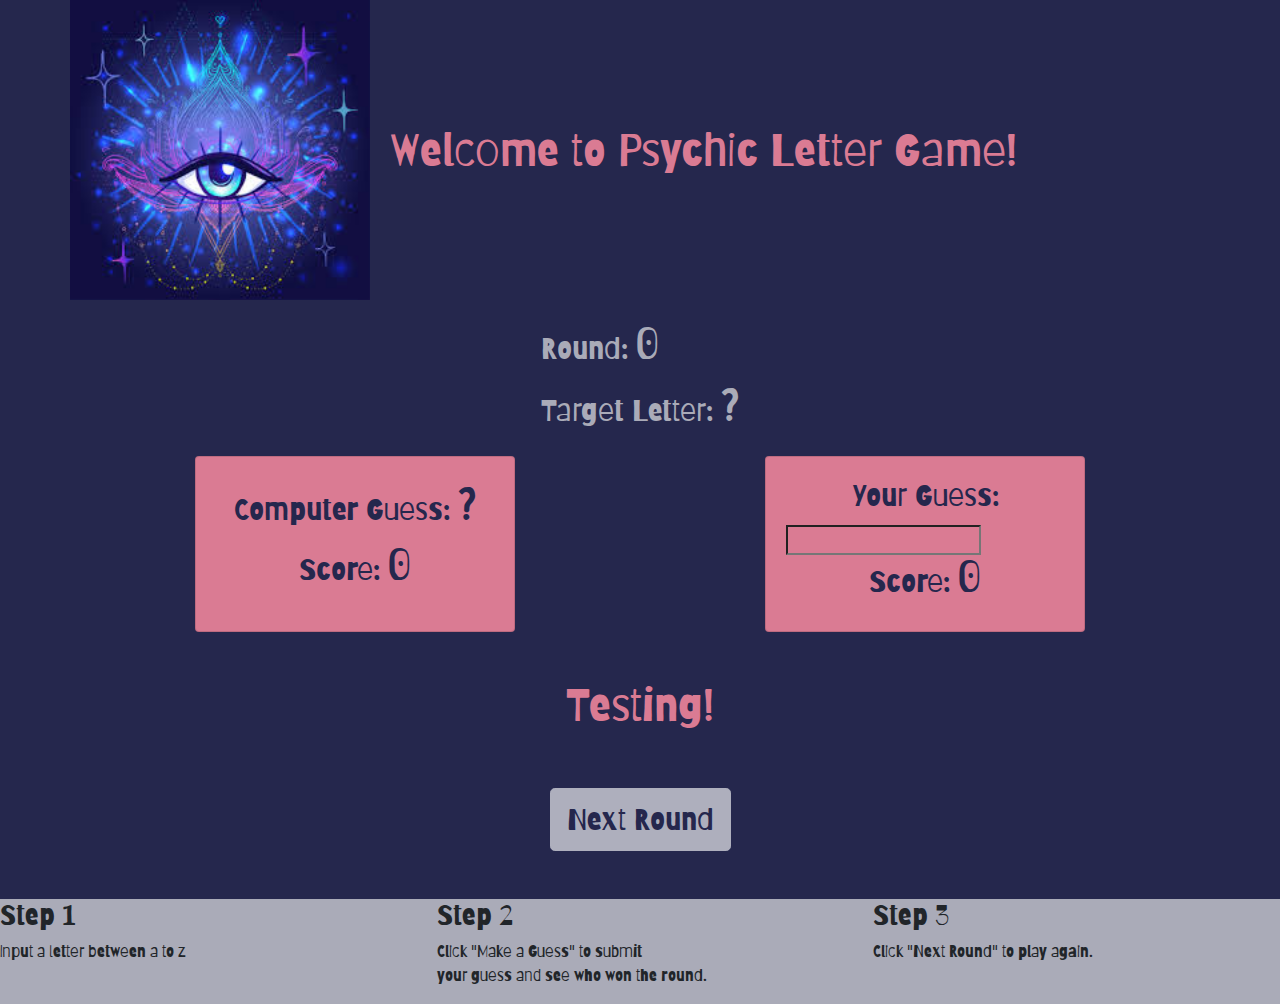
<file: index.html>
<!DOCTYPE html>
<html lang="en-us">

<head>
    <meta charset="UTF-8">
    <title>Psychic Letter Game</title>
    <link rel="stylesheet" href="https://stackpath.bootstrapcdn.com/bootstrap/4.3.1/css/bootstrap.min.css"
        integrity="sha384-ggOyR0iXCbMQv3Xipma34MD+dH/1fQ784/j6cY/iJTQUOhcWr7x9JvoRxT2MZw1T" crossorigin="anonymous">
    <link href="https://fonts.googleapis.com/css?family=Barriecito&display=swap" rel="stylesheet">
    <link href="./assets/css/style.css" type="text/css" rel="stylesheet">

</head>

<body>
    <div class="container text-light wrapper">

        <!-- header Welcome -->
        <div class="row">
            <img src="./assets/images/psychiceye.jpeg" alt="Psychic Eye." width="300">
            <h1>Welcome to Psychic Letter Game!</h1>
        </div>

        <!-- Score Tracker -->
        <div class="row d-flex justify-content-around m-3">
            <div class="rounds">
                <h2 class="round-label">Round:  <span id="round-number" class="roundTarget">0</span></h2>
                <h2 class="guess-label">Target Letter: <span id="target-letter" class="roundTarget">?</span></h2>
            </div>
        </div>


        <!-- Guessing Display -->
        <div class="row d-flex justify-content-around">


            <!-- Computer Display -->
            <div class="card cardColor" style="width: 20rem;">
                <div class="card-body">
                    <h2 class="card-title guessDisplayText">Computer Guess:
                     <span id="computer-guess" class="allGuessesDisplay">?</span> </h2>
                    <h6 class="card-subtitle mb-2 guessDisplayText">Score: <span
                            id="computer-score" class="allGuessesDisplay">0</span></h6>
                </div>
            </div>


            <!-- User Display -->

            <div class="card cardColor " style="width: 20rem;">
                <div class="card-body ">
                    <h2 class="card-title guessDisplayText">Your Guess:</h2><input type="text" id="user-guess" class="justify-content-center"></input>
                    <h6 class="card-subtitle mb-2 guessDisplayText">Score: <span
                            id="user-score" class="allGuessesDisplay">0</span></h6>  
                </div>
            </div>
        </div>
        <br>

         <!-- Display who won -->
         <div class="row d-flex justify-content-around m-3"><span id="winner-display">Testing!</span></div>

        <!-- Next Round Button -->
        <div class="row text-dark d-flex justify-content-center m-5"><button class="btn btn-light btn-lg"
                id="next-round" disabled>Next Round</button>
        </div>





    </div>

    <!-- Footer and instrction section THIS IS STATIC-->
    <div class="row  d-flex justify-content-around footer mt-5">
        <div class="col-lg-4 col-md-6 col-sm-12">
            <h3>Step 1</h3>
            <p class="footerP">Input a letter between a to z</p>
        </div>
        <div class="col-lg-4 col-md-6 col-sm-12">
            <h3>Step 2</h3>
            <p class="footerP">Click "Make a Guess" to submit <br> your guess and see who won the round.</p>
        </div>
        <div class="col-lg-4 col-md-6 col-sm-12">
            <h3>Step 3</h3>
            <p class="footerP">Click "Next Round" to play again.</p>
        </div>
    </div>

 

    <script type="text/javascript" src=assets/javascript/game.js> </script>
    <script src="https://ajax.googleapis.com/ajax/libs/jquery/3.4.1/jquery.min.js"></script>
    <script src="https://cdnjs.cloudflare.com/ajax/libs/popper.js/1.14.7/umd/popper.min.js"></script>
    <script src="https://maxcdn.bootstrapcdn.com/bootstrap/4.3.1/js/bootstrap.min.js"></script>
</body>

</html>
</file>
<file: assets/css/style.css>
body {
    background-color: #25274D;
    font-family: 'Barriecito', cursive;
}

h1 {
    color: #DA7B93;
}



h1{
    margin: auto 0;
    margin-left: 20px;
    font-size: 45px;
    /* font-family: 'Barriecito', cursive; */
}

h2 {
    font-size: 30px;
    color: #AAABB8;
}


.roundTarget {
    font-size: 45px;
}
.allGuessesDisplay {
    font-size: 45px;
}
#user-guess {
    cursor: pointer;
    background-color: #DA7B93;
    margin: 0 auto;
}


#winner-display {
    font-size: 45px;
    color: #DA7B93;

}
.footer{
    background-color: #AAABB8; 
}

.footerp {
    color: #DA7B93;
    text-align: center;

}
#next-round {
    color:  #25274D;
    font-size: 30px;
}

.cardColor {
    background-color: #DA7B93;
}
.guessDisplayText {
    font-size: 30px;
    color: #25274D;
    text-align: center;
}
</file>
